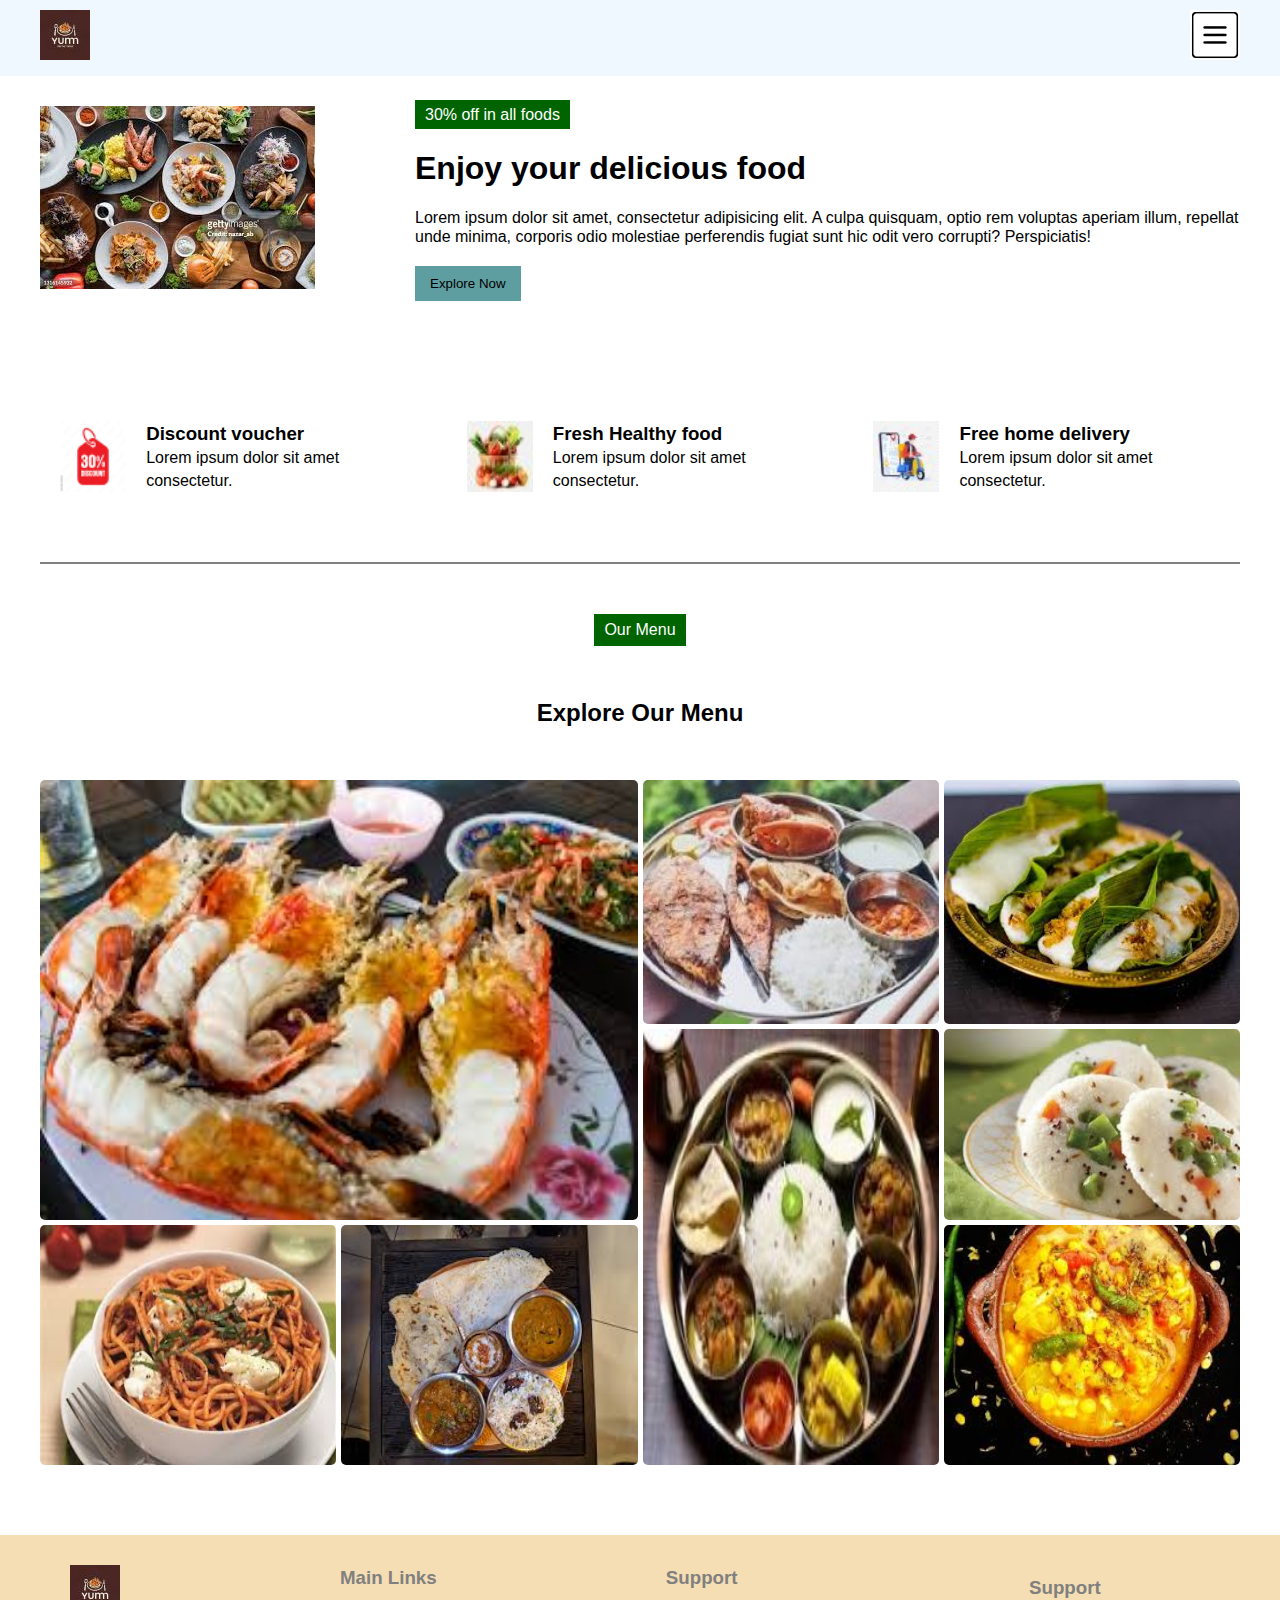
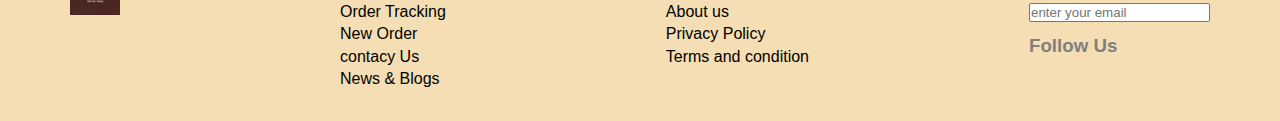
<file: index.html>
<!DOCTYPE html>
<html lang="en">
<head>
    <meta charset="UTF-8">
    <meta name="viewport" content="width=device-width, initial-scale=1.0">
    <title>Restaurant website</title>
    <link rel="stylesheet" href="style.css">
</head>
<body>
    <nav>
        <div class="navigation container">
            <div class="logo_container">
                <img src="images/comapny_logo.jpg" alt="logo"/>
            </div>
            <div class="menubar_icon">
                <img src="images/menu_bar.png"alt="icon"/>
            </div>   
        </div>
    </nav>

<main>
    <div class="container">
        <div class ="main_section">
            <div class="main_image">
                <img src="images/main_image.jpeg" alt="main image"/>
            </div>
            <div class="main_content">
                <div class="tag">30% off in all foods</div>
                <h1>Enjoy your delicious food</h1>
               <p>Lorem ipsum dolor sit amet, consectetur adipisicing elit. A culpa quisquam, optio rem voluptas aperiam illum, repellat unde minima, corporis odio molestiae perferendis fugiat sunt hic odit vero corrupti? Perspiciatis!</p>
                <button class="explore-btn">Explore Now</button>
            </div>

        </div>
        <section class="features">
            <div class="feature">
                <img src="images/discount_icon1.png" alt="discount"/>
                <div class="feature_content">
                    <h3>Discount voucher</h3>
                    Lorem ipsum dolor sit amet consectetur.
                </div>
            </div>

                <div class="feature">
                    <img src="images/fressfood1.jpg" alt="Fresh food"/>
                    <div class="feature_content">
                        <h3>Fresh Healthy food</h3>
                        Lorem ipsum dolor sit amet consectetur.

                    </div>
                </div>

                    <div class="feature">
                        <img src="images/home_delivery1.jpg" alt="Home Delivery"/>
                        <div class="feature_content">
                            <h3>Free home delivery</h3>
                        Lorem ipsum dolor sit amet consectetur.      

                        </div>
                    </div>           
        </section>

        <div class="divider"></div>

        <div class="menu">
            <div class="tag">Our Menu</div>
            <h2>Explore Our Menu</h2>


            <div class="grid">
                <div class="item1">
                    <img class="grid-image"src="images/image1.jpg" alt="menu item"/>
                </div>

                <div class="item2">

                    <img class="grid-image" src="images/image2.jpg" alt="menu item"/>
                </div>

                <div class="item3">
                    <img class="grid-image" src="images/image3.jpeg" alt="menu item"/>
                </div>

                <div class="item4">
                    <img class="grid-image" src="images/image4.jpeg" alt="menu item"/>
                </div>

                <div class="item5">
                    <img class="grid-image"src="images/images5.jpeg" alt="menu item"/>
                </div>

                <div class="item6">
                    <img class="grid-image" src="images/images6.jpeg" alt="menu item"/>
                </div>

                <div class="item7">
                    <img class="grid-image" src="images/images7.jpeg" alt="menu item"/>
                </div>

                <div class="item8">
                    <img class="grid-image" src="images/images8.jpeg" alt="menu item"/>
                </div>
            </div>

        </div>


    </div>
</main>
<footer>
    <div class="footer_container container">
        <div class="footer_logo">
            <img src="images/comapny_logo.jpg"alt="company logo"/>
        </div>
        <div class="link_lists">
            <h3>Main Links</h3>
            <ul>
                <li>Order Tracking</li>
                <li>New Order</li>
                <li>contacy Us</li>
                <li>News & Blogs</li>
            </ul>

        </div>

        <div class="link_lists">
            <h3>Support</h3>
            <ul>
                <li>About us</li>
                <li>Privacy Policy</li>
                <li>Terms and condition</li>
            </ul>
        </div>

        <div class="news_letter">
            <h3>Support</h3>
            <input type="email" placeholder="enter your email">
            <h3>Follow Us</h3>

        </div>
    </div>
</footer>
   
    
</body>
</html>
</file>
<file: style.css>
*{
    margin:0;
    padding:0;
    box-sizing:border-box

}

body{
    line-height: 1.4;
    font-weight:300;
    font-family: Arial, Helvetica, sans-serif;
}
.navigation{
    display:flex;
    justify-content:space-between;
    align-items: center;

}
.container{
    max-width: 1200px;
    margin:0 auto;
    
}
nav{
    margin-bottom: 32px;
    background-color: aliceblue;
    box-shadow: 2px 2px 5px white;
    position:fixed;
    padding: 10px;;
    top:0;
    left:0;
    right:0;
    z-index: 50;
    
}

.menubar-icon{
    font-size: 8px;
}
main{
    margin-top: 80px;
    padding-block: 20px;
}

.main_section{
    display: flex;
    gap: 100px;
    align-items: center;
    justify-content: center;

}

.main_content{
   display:flex;
   flex-direction: column;
   line-height: 1.2;
   gap:20px;

}
.tag{
    background-color: darkgreen;
    padding:5px 10px;
    color:white;
    align-self:flex-start;
    
}
.hero_content h1{
    font-size: 85px;
    line-height: 1.2;
    font-weight:200px
}
button{
    padding:10px 15px;
    border:none;
    transition: cubic-bezier(0.25, 0.46, 0.45, 0.94);
    align-self:flex-start;
    background-color:cadetblue;


}
button:hover{
    opacity:0.8;
    background-color:cadetblue;
    transition:cubic-bezier(0.25, 0.46, 0.45, 0.94);
   


}
.features{
    margin-top:100px;
    display:flex;
    gap:20px;
    justify-content: center;
    margin-bottom: 50px;

}

.feature{
    display:flex;
    gap:20px;
    padding:20px;
    transition: 0.2s;
    
}
.feature img{
    width:72px;
}
.feature:hover{
    transition: 0.2s;
    box-shadow: 5px 5px 5px rgba(1, 1, 1, 0.05);
}
.feature_content{
    line-height: 1.4;

}
.divider{
    border:1px solid grey;
    margin:20px 0;
}

.menu{
    display:flex;
    flex-direction: column;
    gap:50px;
    margin:50px 0;
    align-items: center;

}
.menu .tag{
    align-self:center;
}

    

.grid{
    display:grid;
    gap:5px;
    grid-template-areas: "I8 I8 I2 I3"
                           "I8 I8 I1 I7"
                            "I4 I5 I1 I6";
                            
    
}
.grid-image{
    border-radius: 5px;
    transition: 0.2s ease-in-out;
    width: 100%;
    height:100%
    
}

.grid-image:hover{
    transform:scale(1.05);
    transition: 0.2s ease-in-out;
}
   
.item1{
    grid-area:I1;
}

.item2{
    grid-area:I2;
}

.item3{
    grid-area:I3;
}

.item4{
    grid-area:I4;
}

.item5{
    grid-area:I5;
}

.item6{
    grid-area:I6;
}
.item7{
    grid-area:I7;
}
.item8{
    grid-area:I8;
}


footer{
    background-color:wheat;
    
}
.footer_container{
    padding:30px;
    display:flex;
    justify-content: space-between;
}

.link_lists h3{
    margin-bottom: 10px;
    color:grey;
}
.link_lists ul{
    list-style: none;
}
.news_letter{
    margin-bottom: 10px;
    color:grey;
    
}
.news_letter h3{
    margin-top: 10px;

}
</file>
